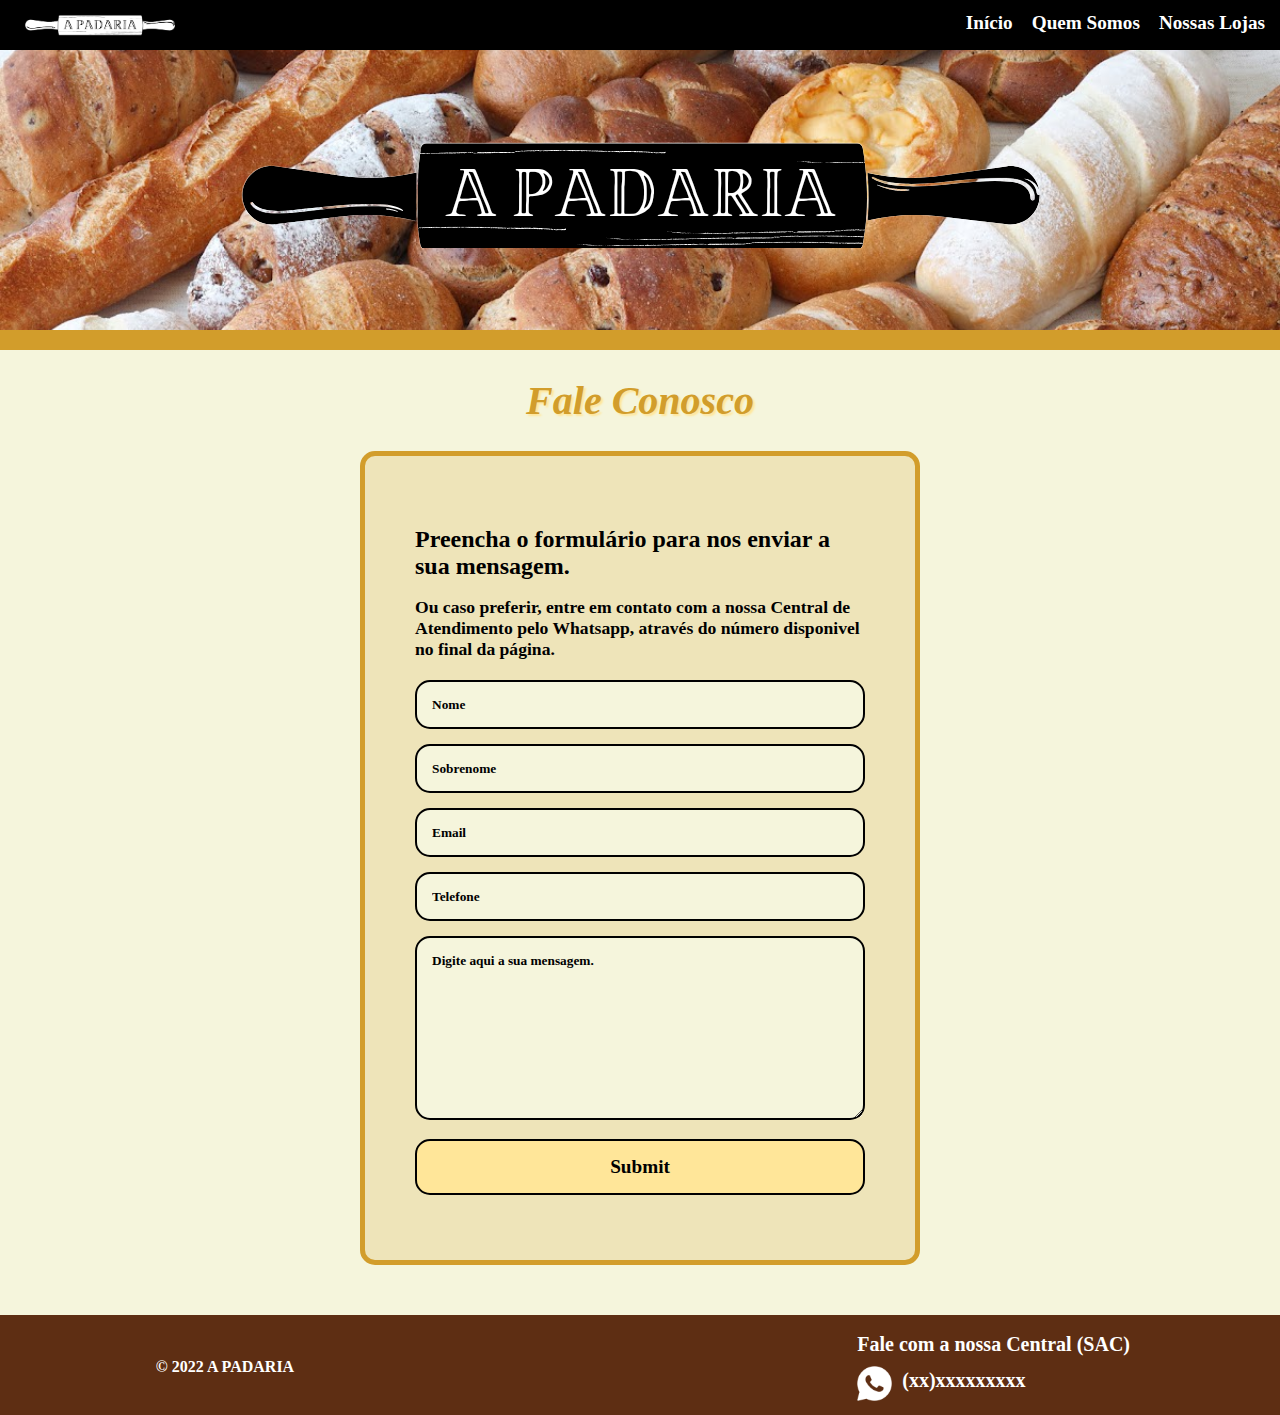
<file: faleconosco.html>
<!DOCTYPE html>
<html lang="pt-br">

<head>
    <meta charset="UTF-8">
    <meta http-equiv="X-UA-Compatible" content="IE=edge">
    <meta name="viewport" content="width=device-width, initial-scale=1.0">
    <title>Fale Conosco</title>
    <link rel="stylesheet" href="style.css">
    <link rel="stylesheet" href="cabecalho.css">
    <link rel="stylesheet" href="corpo.css">
    <link rel="stylesheet" href="rodape.css">
    <link rel="stylesheet" href="responsividade.css">
    <link rel="shortcut icon" href="ATIVOS/favicon.png" >
</head>

<body>
    <main>
        <!--=============================CABEÇALHO=============================-->

        <header id="fundo4" class="cabeçalho">

            <div class="barra-superior">

                <img id="sub-logo" src="ATIVOS/logo-branco.png" alt="Logo">

                <div class="menu">
                    <a class="item-menu" href="index.html">Início</a>
                    <a class="item-menu" href="quemsomos.html">Quem Somos</a>
                    <a class="item-menu" href="lojas.html">Nossas Lojas</a>
                </div>
            </div>

            <img id="logo" src="ATIVOS/logo-preto.png" alt="">
        </header>

        <!--===============================CORPO===============================-->

        <h1>Fale Conosco</h1>

        <form action="" method="get">
            <h2>Preencha o formulário para nos enviar a sua mensagem. <p>Ou caso preferir, entre em contato com a nossa Central de Atendimento pelo Whatsapp, através do número disponivel no final da página.</p></h2>
            <input type="text" placeholder="Nome">
            <input type="text" placeholder="Sobrenome">
            <input type="email" placeholder="Email">
            <input type="tel" placeholder="Telefone">

            <textarea name="" id="" cols="30" rows="10" placeholder="Digite aqui a sua mensagem."></textarea>

            <input id="botao" type="submit">

        </form>

        <!--===============================RODAPÉ=============================-->

        <footer>
            <p id="registro"> &#169; 2022 A PADARIA </p>

            <div class="encomenda">
                <p>Fale com a nossa Central (SAC)</p>
                <a href="tel:+5521000000000">
                    <img class="icone-contato" src="ATIVOS/icons8-whatsapp-100.png"
                        alt="icone-Whatsapp">(xx)xxxxxxxxx</a>
            </div>
        </footer>
    </main>
</body>

</html>
</file>
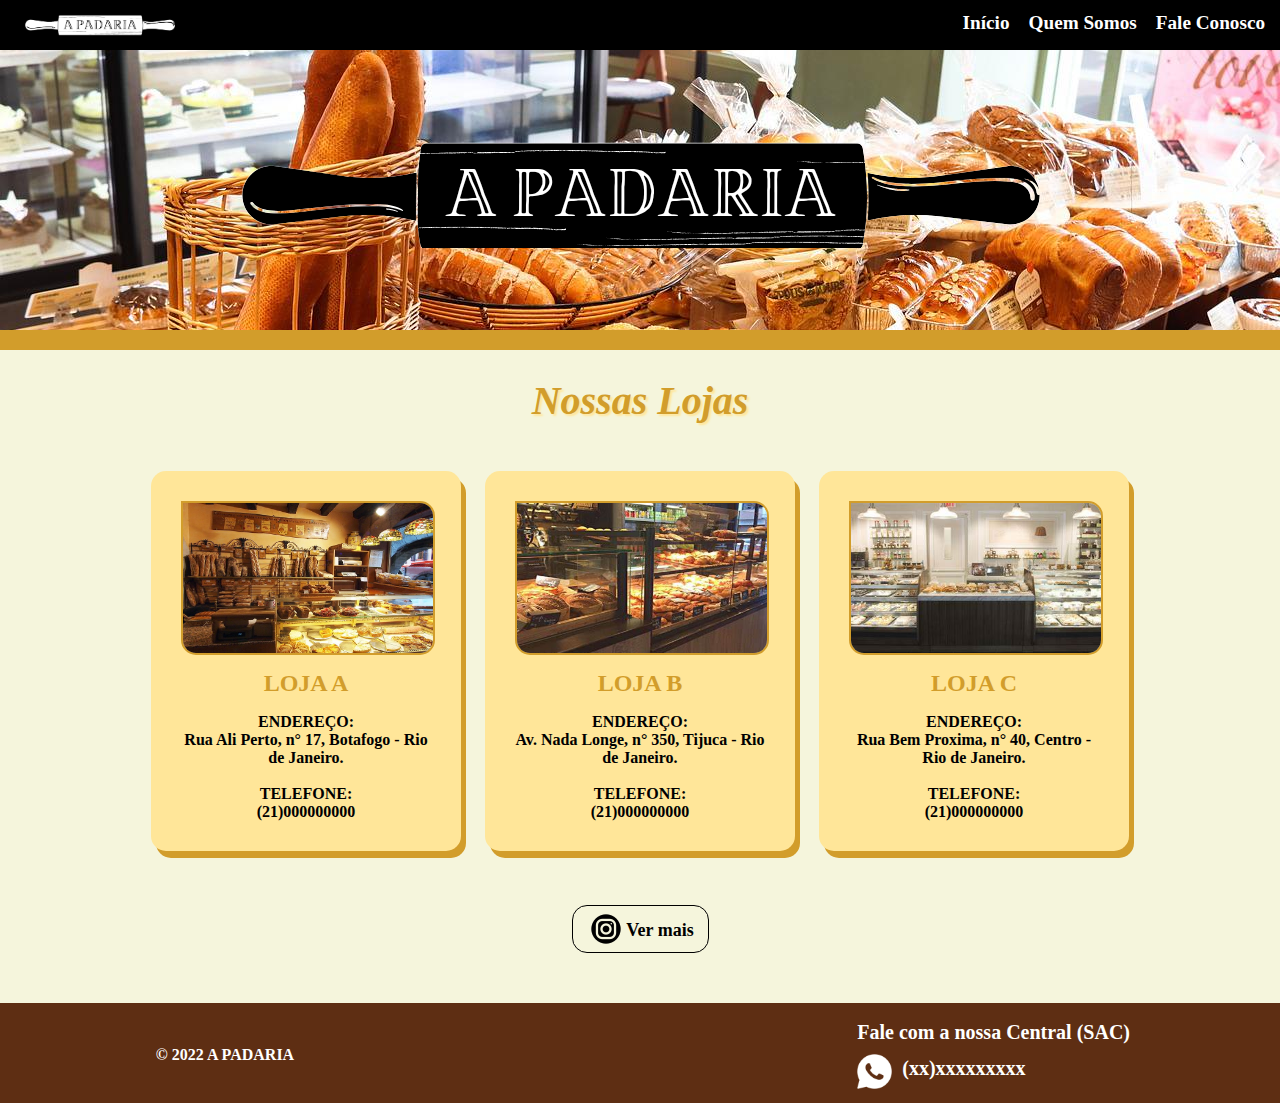
<file: lojas.html>
<!DOCTYPE html>
<html lang="pt-br">

<head>
    <meta charset="UTF-8">
    <meta http-equiv="X-UA-Compatible" content="IE=edge">
    <meta name="viewport" content="width=device-width, initial-scale=1.0">
    <title>Nossa Lojas</title>
    <link rel="stylesheet" href="style.css">
    <link rel="stylesheet" href="cabecalho.css">
    <link rel="stylesheet" href="corpo.css">
    <link rel="stylesheet" href="rodape.css">
    <link rel="stylesheet" href="responsividade.css">
    <link rel="shortcut icon" href="ATIVOS/favicon.png" >
</head>

<body>
    <main>
        <!--=============================CABEÇALHO=============================-->

        <header id="fundo3" class="cabeçalho">

            <div class="barra-superior">

                <img id="sub-logo" src="ATIVOS/logo-branco.png" alt="Logo">

                <div class="menu">
                    <a class="item-menu" href="index.html">Início</a>
                    <a class="item-menu" href="quemsomos.html">Quem Somos</a>
                    <a class="item-menu" href="faleconosco.html">Fale Conosco</a>
                </div>
            </div>

            <img id="logo" src="ATIVOS/logo-preto.png" alt="">
        </header>

        <!--==============================CORPO==============================-->

        <main>
            <h1>Nossas Lojas</h1>

            <section class="todas-lojas">

                <!--Loja 1-->
                <div class="loja">
                    <div class="container">
                        <img src="ATIVOS/interior3.jfif" alt="">
                    </div>
                    <div class="dados">
                        <h2>LOJA A </h2>
                        <P><b>ENDEREÇO:</b><br> Rua Ali Perto, n° 17, Botafogo - Rio de Janeiro. <br> <br>
                            <b>TELEFONE:</b><br>(21)000000000
                        </P>
                    </div>
                </div>
                <!--Loja 2-->
                <div class="loja">
                    <div class="container">
                        <img src="ATIVOS/interior2.jfif" alt="">
                    </div>
                    <div class="dados">
                        <h2>LOJA B </h2>
                        <P><b>ENDEREÇO:</b><br> Av. Nada Longe, n° 350, Tijuca - Rio de Janeiro. <br> <br>
                            <b>TELEFONE:</b><br>(21)000000000
                        </P>
                    </div>
                </div>
                <!--Loja 3-->
                <div class="loja">
                    <div class="container">
                        <img src="ATIVOS/interior1.jfif" alt="">
                    </div>
                    <div class="dados">
                        <h2>LOJA C</h2>
                        <P><b>ENDEREÇO:</b><br> Rua Bem Proxima, n° 40, Centro - Rio de Janeiro. <br> <br>
                            <b>TELEFONE:</b><br>(21)000000000
                        </P>
                    </div>
                </div>

                <!--Link Instagran-->
                
                <a id="link-insta01" href="https://www.instagram.com" target="_blank"><img id="icon-loja"
                    src="ATIVOS/instagram-icon.png" alt=""><p>Ver mais</p>
            </a>

            </section>

        </main>

        <!--===============================RODAPÉ=============================-->

        <footer>
            <p id="registro"> &#169; 2022 A PADARIA </p>
            <div class="encomenda">
                <p>Fale com a nossa Central (SAC)</p>
                <a href="tel:+5521000000000">
                    <img class="icone-contato" src="ATIVOS/icons8-whatsapp-100.png"
                        alt="icone-Whatsapp">(xx)xxxxxxxxx</a>
            </div>
        </footer>
    </main>
</file>
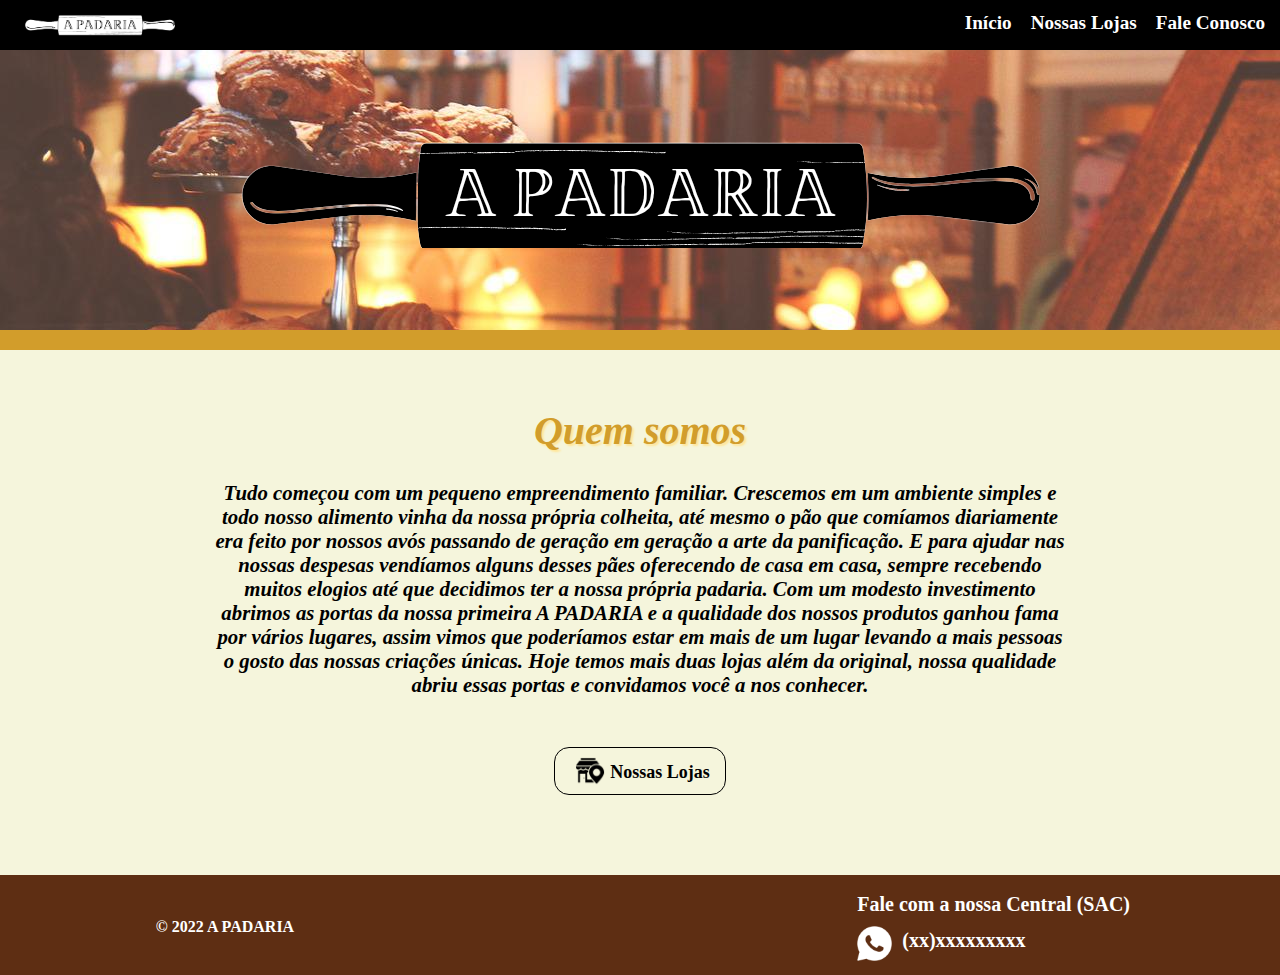
<file: quemsomos.html>
<!DOCTYPE html>
<html lang="pt-br">

<head>
    <meta charset="UTF-8">
    <meta http-equiv="X-UA-Compatible" content="IE=edge">
    <meta name="viewport" content="width=device-width, initial-scale=1.0">
    <title>Quem Somos</title>
    <link rel="stylesheet" href="style.css">
    <link rel="stylesheet" href="cabecalho.css">
    <link rel="stylesheet" href="corpo.css">
    <link rel="stylesheet" href="rodape.css">
    <link rel="stylesheet" href="responsividade.css">
    <link rel="shortcut icon" href="ATIVOS/favicon.png" >
</head>

<body>
    <main>
        <!--=============================CABEÇALHO=============================-->

        <header id="fundo2" class="cabeçalho">

            <div class="barra-superior">

                <img id="sub-logo" src="ATIVOS/logo-branco.png" alt="Logo">

                <div class="menu">
                    <a class="item-menu" href="index.html">Início</a>
                    <a class="item-menu" href="lojas.html">Nossas Lojas</a>
                    <a class="item-menu" href="faleconosco.html">Fale Conosco</a>
                </div>
            </div>

            <img id="logo" src="ATIVOS/logo-preto.png" alt="">
        </header>

        <!--==============================CORPO==============================-->

        <section class="apresentacao">
            
            <h1>Quem somos</h1>

            <p id="sobre"> Tudo começou com um pequeno empreendimento familiar. Crescemos em um ambiente simples e todo nosso alimento
                vinha da nossa própria colheita, até mesmo o pão que comíamos diariamente era feito por nossos avós passando
                de geração em geração a arte da panificação.
                E para ajudar nas nossas despesas vendíamos alguns desses pães oferecendo de casa em casa, sempre recebendo
                muitos elogios até que decidimos ter a nossa própria padaria. Com um modesto investimento abrimos as portas
                da nossa primeira A PADARIA e a qualidade dos nossos produtos ganhou fama por vários lugares, assim vimos
                que poderíamos estar em mais de um lugar levando a mais pessoas o gosto das nossas criações únicas.
                Hoje temos mais duas lojas além da original, nossa qualidade abriu essas portas e convidamos você a nos
                conhecer.</p>

                <a id="link-loja" href="lojas.html"><img
                    src="ATIVOS/icone-loja1.png" alt=""><p>Nossas Lojas</p>
            </a>

        </section>


        <!--===============================RODAPÉ=============================-->

        <footer>
            <p id="registro"> &#169; 2022 A PADARIA </p>

            <div class="encomenda">
                <p>Fale com a nossa Central (SAC)</p>
                <a href="tel:+5521994051708">
                    <img class="icone-contato" src="ATIVOS/icons8-whatsapp-100.png"
                        alt="icone-Whatsapp">(xx)xxxxxxxxx</a>
            </div>
        </footer>
</file>
<file: style.css>
/*GERAIS*/

html{margin: 0;
}

body{
    background-color: beige;
    background-size: cover;
    background-repeat: no-repeat;
    margin: 0; 
    font-family: Cambria, Cochin, Georgia, Times, 'Times New Roman', serif;
}

main{
    margin: auto;
    box-sizing: border-box;
}
</file>
<file: cabecalho.css>
/*CABEÇALHO - GERAL*/

.cabeçalho{
    margin: auto;
    box-sizing: border-box;
    max-width: 100%;
    height: 350px;
    border-bottom: solid 20px #d29d2b;
}

.barra-superior{
    background-color: black;
    min-height: 50px;
    max-height: 500px;
    position: fixed;
    width: 100%;
    z-index: 99;
    padding: 0;
}

#sub-logo{
    display: inline-block;
    width: 150px;
    margin: 14px 0px 0px 25px;
}

.menu{
    padding-top: 12px;
    float: right;
    height: 50px;
    box-sizing: border-box;
}

.item-menu{
    margin-right: 15px;
    color: white;
    font-size: 1.2rem;
    font-family:Cambria, Cochin, Georgia, Times, 'Times New Roman', serif;
    font-weight: bolder;
    text-align: center;
    text-decoration: none;
    transition: 0.4s;
}

.item-menu:hover{
    color: #d29d2b;
    transition: 0.4s;
}

#logo{
    display: block;
    margin:  auto;
    padding-top: 140px;
}


/*PAGINA: iNICIO*/

#fundo1{
    background-image: url(ATIVOS/backgroud-capa04.jpg);
    background-repeat: no-repeat;
    background-size: cover;
}

/*PAGINA: QUEM SOMOS*/

#fundo2{
    background-image: url(ATIVOS/backgroud-capa01.jpg);
    background-repeat: no-repeat;
    background-size: cover;
}

/*PAGINA: Lojas*/

#fundo3{
    background-image: url(ATIVOS/backgroud-capa02.jpg);
    background-repeat: no-repeat;
    background-size: cover;
}

/*PAGINA: Fale Conosco*/

#fundo4{
    background-image: url(ATIVOS/backgroud-capa03.jpg);
    background-repeat: no-repeat;
    background-size: cover;
}
</file>
<file: corpo.css>
/*PRINCIPAL -- PAGINA INICIO*/

#slogan, h1 {
    font-family: Cambria, Cochin, Georgia, Times, 'Times New Roman', serif;
    font-style: italic;
    font-weight: bolder;
    font-size: 2.5rem;
    text-align: center;
    color: #d29d2b;
    text-shadow: 2px 2px 2px #FFE699;
}


/*====================================================GALERIA====================================================*/

.principal {
    width: 100%;
    margin: auto;
}

.galeria {
    margin: auto;
    width: 70%;
    display: grid;
    grid-template-columns: repeat(9, 1fr);
    grid-template-rows: repeat(8, 5vw);
    gap: 10px;
}

.imgGaleria {
    height: 100%;
    width: 100%;
    object-fit: cover;
    display: block;
}

.itemGaleria {
    overflow: hidden;
    border-radius: 5px;
}

#item01 {
    grid-column: 1 / span 3;
    grid-row: 1 / span 3;
    border-radius: 20px 5px 5px 5px;
}

#item02 {
    grid-column: 4 / span 3;
    grid-row: 1 / span 2;
}

#item03 {
    grid-column: 7 / span 3;
    grid-row: 1 / span 3;
    border-radius: 5px 20px 5px 5px;
}

#item04 {
    grid-column: 1 / span 3;
    grid-row: 4 / span 3;
}

#item05 {
    grid-column: 4 / span 3;
    grid-row: 3 / span 3;
}

#item06 {
    grid-column: 7 / span 3;
    grid-row: 4 / span 3;
}

#item07 {
    grid-column: 1 / span 3;
    grid-row: 7 / span 2;
    border-radius: 5px 5px 5px 20px;
}

#item08 {
    grid-column: 4 / span 3;
    grid-row: 6 / span 3;
}

#item09 {
    grid-column: 7 / span 3;
    grid-row: 7 / span 2;
    border-radius: 5px 5px 20px 5px;
}

.imgGaleria {
    transition: 0.5s;
}

.imgGaleria:hover {
    transform: scale(1.2);
}


/*===============================================================================================================*/

#link-insta01 {
    margin: 50px auto;
    width: 135px;
    display: block;
    border: solid 1px #000000;
    border-radius: 15px;
    transition: 0.4s;
}

#link-insta01:hover {
    background: #d29d2b;
    border: solid 1px #d29d2b;
    transition: 0.4s;
}

#link-insta01>img {
    position: relative;
    padding-left: 10px;
    top: 8px;
}

#link-insta01>p {
    color: #000000;
    font-family: Arial, Helvetica, sans-serif;
    font-size: 18px;
    display: inline-block;
    padding: 0 5px;
    margin: 11px 0;
    font-family: Cambria, Cochin, Georgia, Times, 'Times New Roman', serif;
    font-weight: bolder;
}


/*PRINCIPAL -- PAGINA QUEM SOMOS*/

.apresentacao {
    text-align: center;
    padding: 30px;
}

.apresentacao>h1 {
    font-family: Cambria, Cochin, Georgia, Times, 'Times New Roman', serif;
    font-style: italic;
    font-weight: bolder;
    font-size: 2.5rem;
    color: #d29d2b;
    text-shadow: 2px 2px 2px #FFE699;
}

#sobre {
    font-family: Cambria, Cochin, Georgia, Times, 'Times New Roman', serif;
    font-style: italic;
    font-weight: bolder;
    font-size: 1.3rem;
    margin: auto;
    width: 70%;
}

#link-loja {
    margin: 50px auto;
    width: 170px;
    display: block;
    border: solid 1px #000000;
    border-radius: 15px;
    transition: 0.4s;
}

#link-loja:hover {
    background: #d29d2b;
    border: solid 1px #d29d2b;
    transition: 0.4s;
}

#link-loja>img {
    position: relative;
    padding-left: 10px;
    top: 8px;
    width: 30px;
}

#link-loja>p {
    color: #000000;
    font-family: Arial, Helvetica, sans-serif;
    font-size: 18px;
    display: inline-block;
    padding: 0 5px;
    margin: 11px 0;
    font-family: Cambria, Cochin, Georgia, Times, 'Times New Roman', serif;
    font-weight: bolder;
}


/*PRINCIPAL -- NOSSAS LOJAS*/

.todas-lojas{
    padding: 0px 0px;
    margin: 0 auto;
    text-align: center;
}


.loja{
    display: inline-block;
    font-size: 1rem;
    width: 250px;
    height: 320px;
    text-align: center;
    font-weight: bolder;
    border-radius:  15px;
    margin: 20px 10px 0px;
    overflow: hidden;
    background-color: #FFE699;
    padding: 30px;
    box-shadow: 5px 7px#d29d2b;
}

.loja h2{
    color: #d29d2b;
    margin: 15px 0;
}


.container{
    height: 150px;
    width: 100%;
    overflow: hidden;
    display: block;
    margin: auto;
    border: solid 2px #d29d2b;
    border-radius:  0 15px  15px;
}

.container > img{
    width: 100%;
    height: 100%;
    margin: auto;
    transform: scale(1.3);
    transition: .8s;
}

.container > img:hover{
 transform: scale(1);

}


/*PRINCIPAL -- FALE CONOSCO - FORMULÁRIO*/

form{
    background-color: rgba(210, 157, 43, 0.192);
    display: block;
    width: 450px;
    margin: 0 auto 50px;
    padding: 50px;
    border: solid 5px #d29d2b;
    border-radius: 15px;
}

h2 > p{
    font-size: 1.1rem;
}


input, textarea{
    background-color: beige;
    box-sizing: border-box;
    width: 100%;
    padding: 15px;
    margin-bottom: 15px;
    border: solid 2px  ;
    border-radius: 15px;
}

input:focus{
    background-color: #FFE699;
}

textarea:focus{
    background-color: #FFE699;
}

::placeholder{
    font-family: Cambria, Cochin, Georgia, Times, 'Times New Roman', serif;
    font-weight: bolder;
    color: #000000
}

#botao{
    background-color: #FFE699;
    font-family: Cambria, Cochin, Georgia, Times, 'Times New Roman', serif;
    font-weight: bolder;
    font-size: 1.2rem;
    border: solid 2px #000000;
    transition: 0.4s;
}

#botao:hover{
    border: solid 2px #d29d2b;
    background-color: #d29d2b;
    transition: 0.4s;
    cursor: pointer;
}
</file>
<file: rodape.css>
/*RODAPÉ*/

footer {
    background-color: #5e2e13;
    width: 100%;
    height: 100px;
    color: white;
    font-family: Cambria, Cochin, Georgia, Times, 'Times New Roman', serif;
    font-weight: bolder;
}

#registro {
    display: inline-block;
    width: 150px;
    margin: 43px 0px 0px 150px;
    text-align: center;
}

.encomenda {
    margin: 8px 150px 0px 0px;
    color: white;
    float: right
}

.encomenda>p {
    margin: 10px auto;
    font-size: 1.25rem;
}

.icone-contato {
    width: 35px;
    margin: 0 10px -14px 0px
}

.encomenda>a {
    color: #ffffff;
    font-size: 1.25rem;
    text-decoration: none;
    transition: 0.4s;
}

.encomenda>a:hover {
    color: #d29d2b;
    transition: 0.4s;
}
</file>
<file: responsividade.css>
/*MEDIAS*/

@media screen and (max-width: 1260px) {

    .lojas{
        margin: auto;
        width: 1238px;
    }

    .loja1, .loja2, .loja3{
        display: inline-block;
        font-size: 1rem;
        width: 250px;
        height: 320px;
        text-align: center;
        font-weight: bolder;
        border-radius:  15px;
        margin: 20px 10px 0px;
        overflow: hidden;
        background-color: #FFE699;
        padding: 30px;
        box-shadow: 5px 7px#d29d2b;
    }
    
}

@media screen and (max-width: 820px) {

    .cabeçalho {
        height: 230px;
    }

    #logo {
        width: 556px;
        padding-top: 100px;
    }

    #slogan {
        font-size: 2.2rem;
    }

    .galeria {
        width: 90%;
        gap: 7px;
    }

    footer {
        height: 150px;
    }

    #registro {
        display: block;
        margin: auto;
        padding: 15px;
    }

    .encomenda {
        display: block;
        margin: auto;
        float: none;
        text-align: center;
    }
}

@media screen and (max-width: 620px) {

    .cabeçalho {
        height: 230px;
        border-bottom: solid 10px #d29d2b;
    }

    .barra-superior {
        margin: auto;
        background-color: black;
        width: 300px;
        height: 200px;
        padding-top: 15px;
        border-radius: 0px 0px 30px 30px;
        position: static;
    }

    #sub-logo {
        display: block;
        width: 260px;
        margin: auto
    }

    .menu {
        float: none;
    }

    .item-menu {
        display: block;
        margin: 0 auto 10px;
        width: 130px;
        border: solid 2px #ffffff;
        border-radius: 5px;
        padding: 4px;
        text-align: center;
    }

    a:hover {

        color: black;
    }

    #logo {
        display: none;
    }

    #slogan {
        font-size: 1.8rem;
    }

    form{
        width: 300px;
        padding: 30px;
    }
}

@media screen and (max-width: 520px) {

    .galeria {
        margin: auto;
        display: block;
    }

    .itemGaleria {
        margin: auto;
        width: 90%;
        overflow: hidden;
        border-radius: 5px;
        margin-bottom: 5px;
    }

    #item01 {
        border-radius: 20px 20px 5px 5px;
    }

    #item07 {
        border-radius: 5px;
    }

    #item09 {
        border-radius: 5px 5px 20px 20px;
    }
}

@media screen and (max-width: 400px) {

    .barra-superior {
        background-color: rgba(0, 0, 0, 0.8);
    }

    .loja{
        margin: 20px 0px 0px;
        padding: 20px;
    }

    form{
        width: 250px;
        text-align: center;
        padding: 15px;
    }
}
</file>
